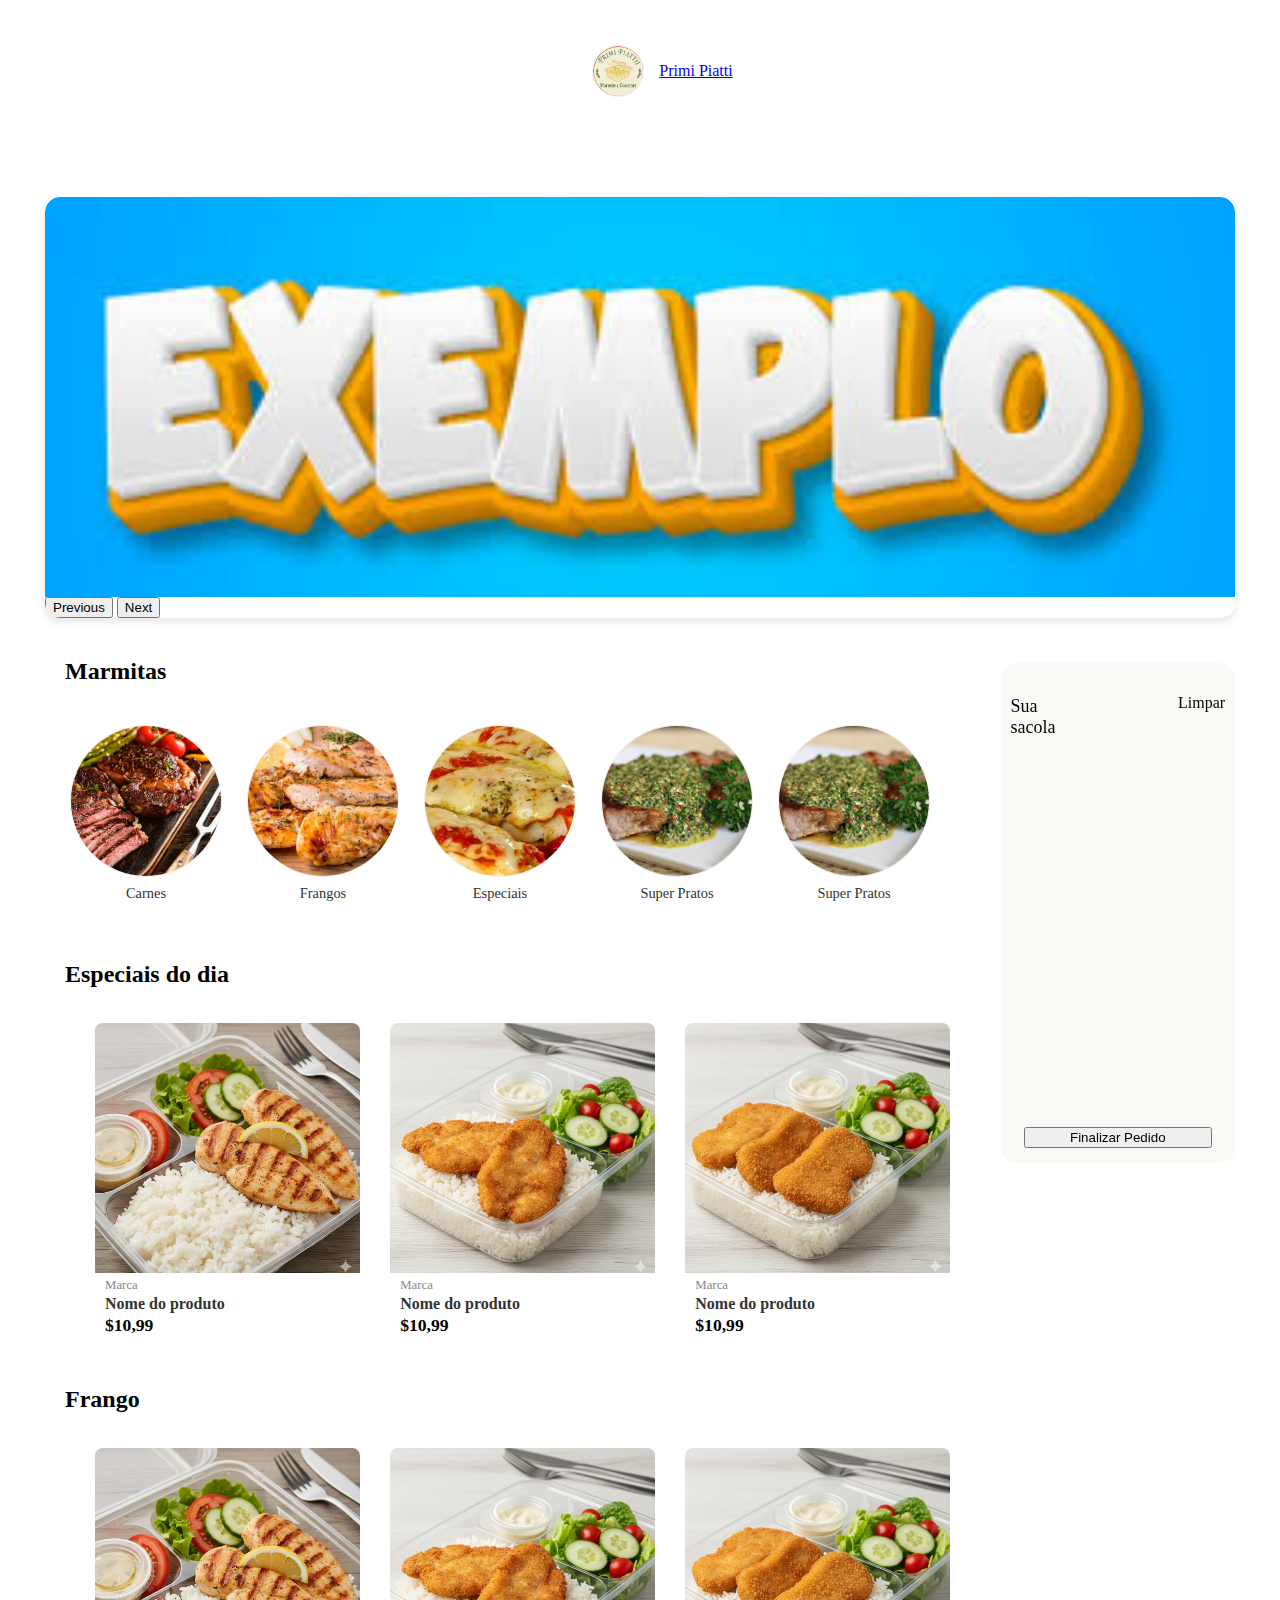
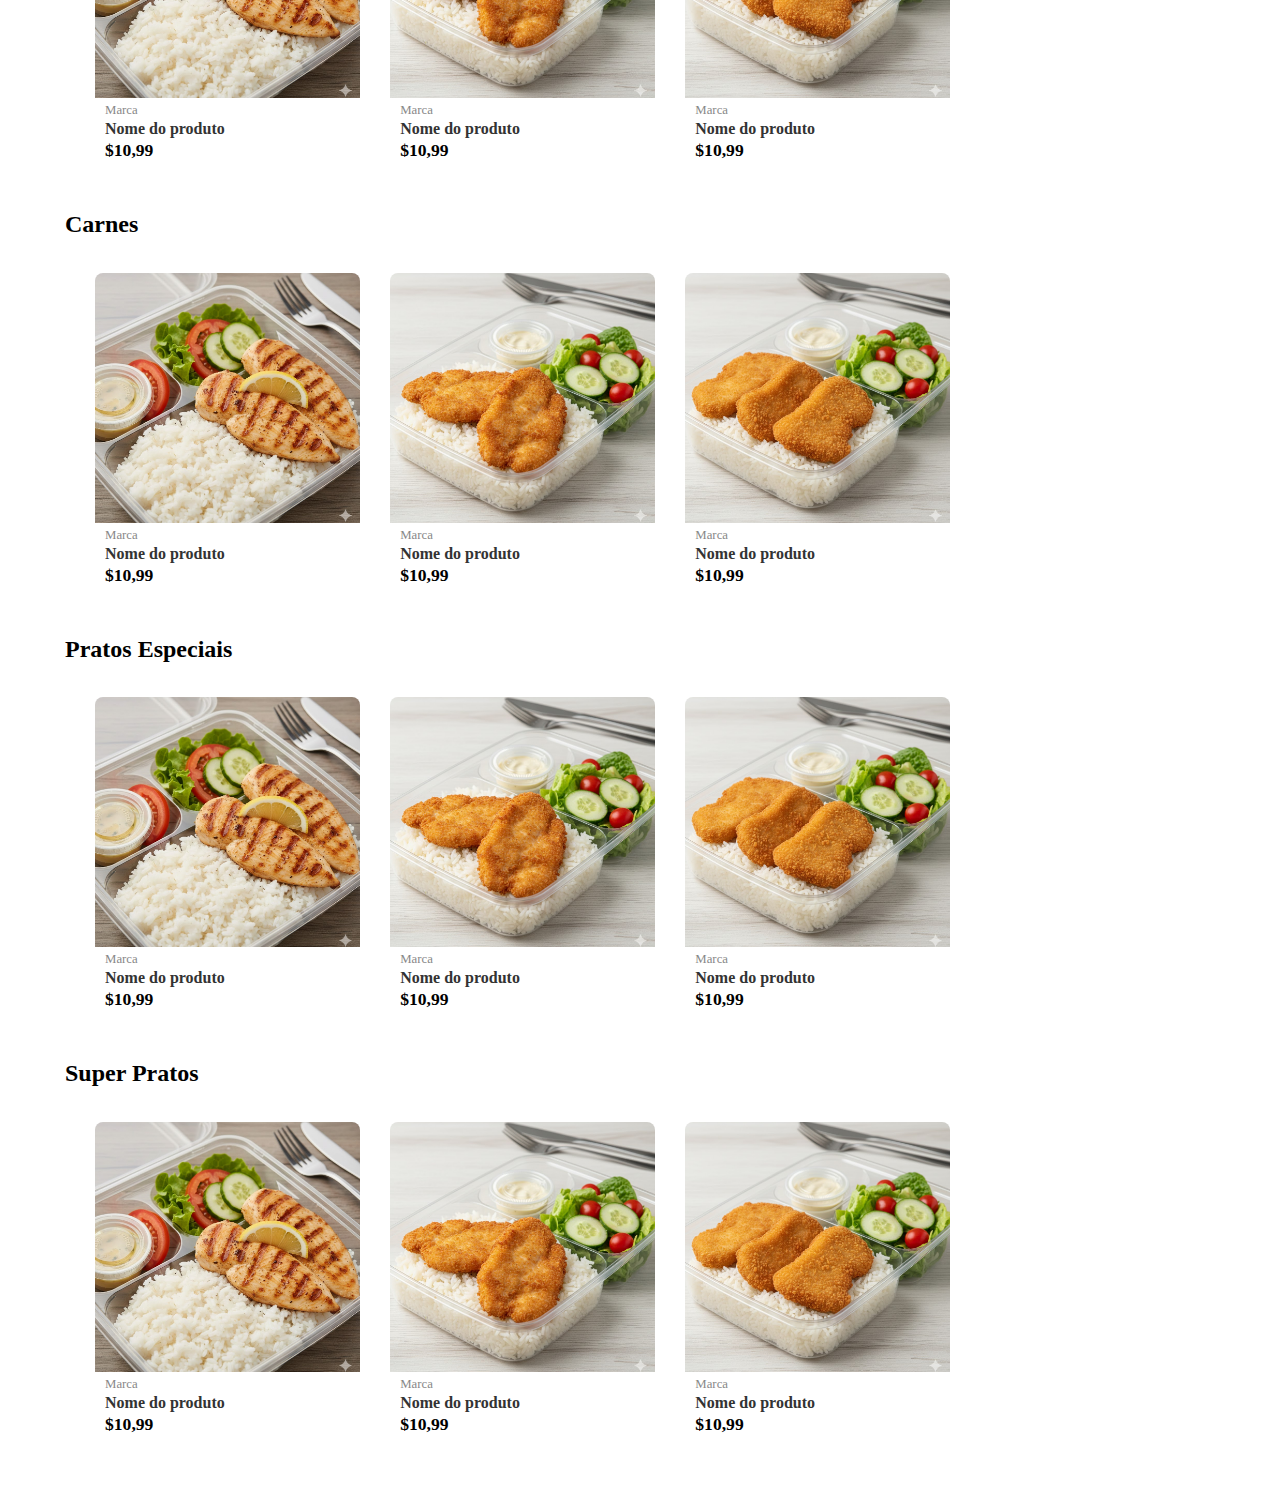
<file: index.html>
<!doctype html>
<html lang="en">

<head>
    <meta charset="utf-8">
    <meta name="viewport" content="width=device-width, initial-scale=1">
    <title>Bootstrap demo</title>
    <link href="https://cdn.jsdelivr.net/npm/bootstrap@5.3.8/dist/css/bootstrap.min.css" rel="stylesheet"
        integrity="sha384-sRIl4kxILFvY47J16cr9ZwB07vP4J8+LH7qKQnuqkuIAvNWLzeN8tE5YBujZqJLB" crossorigin="anonymous">
    <link rel="stylesheet" href="style.css">
</head>

<body style="margin: 45px;">
    <nav class="navbar navbar-dark bg-dark fixed-top" style="border-radius: 7px;">
        <div class="container-fluid" style="margin-left: 45px;">
            <a class="navbar-brand" href="#">
                <div class="logoimg"><img src="img/logo.jpg" alt="" style="max-width: 75px;"></div>
                <div class="primiLogo"> Primi Piatti</div>
            </a>


            <!-- <button class="navbar-toggler" type="button" data-bs-toggle="offcanvas"
                data-bs-target="#offcanvasDarkNavbar" aria-controls="offcanvasDarkNavbar"
                aria-label="Toggle navigation">
                <span class="navbar-toggler-icon"></span>
            </button>
            <div class="offcanvas offcanvas-end text-bg-dark" tabindex="-1" id="offcanvasDarkNavbar"
                aria-labelledby="offcanvasDarkNavbarLabel" style="border-radius: 15px;">
                <div class="offcanvas-header">
                    <h5 class="offcanvas-title" id="offcanvasDarkNavbarLabel">Menu</h5>
                    <button type="button" class="btn-close btn-close-white" data-bs-dismiss="offcanvas"
                        aria-label="Close"></button>
                </div>


                <div class="offcanvas-body" id="pedidos">

-->
                    <!-- Aqui ficaram os pedidos -->
                    <!--
                    <h3>
                        <p style="display: flex;justify-content: center; width: 100%; ">Pedido</p>
                    </h3>
                    <button type="button" class="btn btn-success"
                        style="width: 93%; position: absolute;bottom: 2%; ">Finalizar Pedido</button>

                </div>
            </div>
        </div>-->
            
    </nav>
    <div style="margin-top: 100px;"></div>
    <div id="carouselExampleInterval" class="carousel slide" data-bs-ride="carousel">
        <div class="carousel-inner">
            <div class="carousel-item active" data-bs-interval="5000">
                <img src="img/exe.jpg" class="d-block w-100" alt="...">
            </div>
            <div class="carousel-item" data-bs-interval="5000">
                <img src="img/exe.jpg" class="d-block w-100" alt="...">
            </div>
            <div class="carousel-item" data-bs-interval="5000">
                <img src="img/exe.jpg" class="d-block w-100" alt="...">
            </div>
        </div>
        <button class="carousel-control-prev" type="button" data-bs-target="#carouselExampleInterval"
            data-bs-slide="prev">
            <span class="carousel-control-prev-icon" aria-hidden="true"></span>
            <span class="visually-hidden">Previous</span>
        </button>
        <button class="carousel-control-next" type="button" data-bs-target="#carouselExampleInterval"
            data-bs-slide="next">
            <span class="carousel-control-next-icon" aria-hidden="true"></span>
            <span class="visually-hidden">Next</span>
        </button>
    </div>


    <div class="containerPrincipal" style="position: relative;">



        <div class="container2" style="max-width: 80%;justify-content: left;">

            <!-- navegação interna -->
            <div class="menu-categorias">
                <div class="titulo-secao">
                    <h2>Marmitas</h2>
                    <a href="#"></a>
                </div>

                <div class="lista-opcoes">

                    <a href="#" class="item-categoria">
                        <div class="circulo-imagem">

                            <img src="img/carnes.jpg" alt="Carnes">
                        </div>
                        <p>Carnes</p>
                    </a>

                    <a href="#" class="item-categoria">
                        <div class="circulo-imagem">
                            <img src="img/marmita_frangos.jpg" alt="Frangos">
                        </div>
                        <p>Frangos</p>
                    </a>

                    <a href="#" class="item-categoria">
                        <div class="circulo-imagem">
                            <img src="img/parmegiana.jpg" alt="Frangos">
                        </div>
                        <p>Especiais</p>
                    </a>

                    <a href="#" class="item-categoria">
                        <div class="circulo-imagem">
                            <img src="img/espcial.jpg" alt="Frangos">
                        </div>
                        <p>Super Pratos</p>
                    </a>

                    <a href="#" class="item-categoria">
                        <div class="circulo-imagem">
                            <img src="img/espcial.jpg" alt="Frangos">
                        </div>
                        <p>Super Pratos</p>
                    </a>


                </div>
            </div>

            <!-- pagina de menu das marmitas aqui ficam os pedidos cada menu esta separado por uma div lista-opcoes-wrapper -->

            <div class="lista-opcoes-wrapper">
                <h2>Especiais do dia</h2>
                <button class="nav-btn prev-btn" aria-label="Anterior">&lt;</button>

                <div class="lista-opcoes" id="listaMarmitas">
                    <div class="menu-especiais">
                        <div class="titulo-secao-especiais">

                            <a href="#"></a>
                        </div>

                        <div class="lista-cartoes">

                            <a href="#" class="cartao-produto">
                                <div class="imagem-quadrada">
                                    <img src="img/fileFrango.jpg" alt="Rabanetes">
                                </div>
                                <p class="marca">Marca</p>
                                <p class="nome-produto">Nome do produto</p>
                                <p class="preco">$10,99</p>
                            </a>

                            <a href="#" class="cartao-produto">
                                <div class="imagem-quadrada">
                                    <img src="img/milanesa.jpg" alt="Cogumelos">
                                </div>
                                <p class="marca">Marca</p>
                                <p class="nome-produto">Nome do produto</p>
                                <p class="preco">$10,99</p>
                            </a>

                            <a href="#" class="cartao-produto">
                                <div class="imagem-quadrada">
                                    <img src="img/nuggets.jpg" alt="Cogumelos">
                                </div>
                                <p class="marca">Marca</p>
                                <p class="nome-produto">Nome do produto</p>
                                <p class="preco">$10,99</p>
                            </a>

                            <a href="#" class="cartao-produto">
                                <div class="imagem-quadrada">
                                    <img src="img/passarinho.jpg" alt="Cogumelos">
                                </div>
                                <p class="marca">Marca</p>
                                <p class="nome-produto">Nome do produto</p>
                                <p class="preco">$10,99</p>
                            </a>

                            <a href="#" class="cartao-produto">
                                <div class="imagem-quadrada">
                                    <img src="img/passarinho.jpg" alt="Cogumelos">
                                </div>
                                <p class="marca">Marca</p>
                                <p class="nome-produto">Nome do produto</p>
                                <p class="preco">$10,99</p>
                            </a>

                        </div>
                    </div>
                </div>

                <button class="nav-btn next-btn" aria-label="Próximo">&gt;</button>
            </div>

            <div class="lista-opcoes-wrapper">
                <h2>Frango</h2>
                <button class="nav-btn prev-btn" aria-label="Anterior">&lt;</button>

                <div class="lista-opcoes" id="listaMarmitas2">
                    <div class="menu-especiais">
                        <div class="titulo-secao-especiais">

                            <a href="#"></a>
                        </div>

                        <div class="lista-cartoes">

                            <a href="#" class="cartao-produto">
                                <div class="imagem-quadrada">
                                    <img src="img/fileFrango.jpg" alt="Rabanetes">
                                </div>
                                <p class="marca">Marca</p>
                                <p class="nome-produto">Nome do produto</p>
                                <p class="preco">$10,99</p>
                            </a>

                            <a href="#" class="cartao-produto">
                                <div class="imagem-quadrada">
                                    <img src="img/milanesa.jpg" alt="Cogumelos">
                                </div>
                                <p class="marca">Marca</p>
                                <p class="nome-produto">Nome do produto</p>
                                <p class="preco">$10,99</p>
                            </a>

                            <a href="#" class="cartao-produto">
                                <div class="imagem-quadrada">
                                    <img src="img/nuggets.jpg" alt="Cogumelos">
                                </div>
                                <p class="marca">Marca</p>
                                <p class="nome-produto">Nome do produto</p>
                                <p class="preco">$10,99</p>
                            </a>

                            <a href="#" class="cartao-produto">
                                <div class="imagem-quadrada">
                                    <img src="img/passarinho.jpg" alt="Cogumelos">
                                </div>
                                <p class="marca">Marca</p>
                                <p class="nome-produto">Nome do produto</p>
                                <p class="preco">$10,99</p>
                            </a>

                            <a href="#" class="cartao-produto">
                                <div class="imagem-quadrada">
                                    <img src="img/passarinho.jpg" alt="Cogumelos">
                                </div>
                                <p class="marca">Marca</p>
                                <p class="nome-produto">Nome do produto</p>
                                <p class="preco">$10,99</p>
                            </a>

                        </div>
                    </div>
                </div>

                <button class="nav-btn next-btn" aria-label="Próximo">&gt;</button>
            </div>

            <div class="lista-opcoes-wrapper">
                <h2>Carnes</h2>
                <button class="nav-btn prev-btn" aria-label="Anterior">&lt;</button>

                <div class="lista-opcoes" id="listaMarmitas3">
                    <div class="menu-especiais">
                        <div class="titulo-secao-especiais">

                            <a href="#"></a>
                        </div>

                        <div class="lista-cartoes">

                            <a href="#" class="cartao-produto">
                                <div class="imagem-quadrada">
                                    <img src="img/fileFrango.jpg" alt="Rabanetes">
                                </div>
                                <p class="marca">Marca</p>
                                <p class="nome-produto">Nome do produto</p>
                                <p class="preco">$10,99</p>
                            </a>

                            <a href="#" class="cartao-produto">
                                <div class="imagem-quadrada">
                                    <img src="img/milanesa.jpg" alt="Cogumelos">
                                </div>
                                <p class="marca">Marca</p>
                                <p class="nome-produto">Nome do produto</p>
                                <p class="preco">$10,99</p>
                            </a>

                            <a href="#" class="cartao-produto">
                                <div class="imagem-quadrada">
                                    <img src="img/nuggets.jpg" alt="Cogumelos">
                                </div>
                                <p class="marca">Marca</p>
                                <p class="nome-produto">Nome do produto</p>
                                <p class="preco">$10,99</p>
                            </a>

                            <a href="#" class="cartao-produto">
                                <div class="imagem-quadrada">
                                    <img src="img/passarinho.jpg" alt="Cogumelos">
                                </div>
                                <p class="marca">Marca</p>
                                <p class="nome-produto">Nome do produto</p>
                                <p class="preco">$10,99</p>
                            </a>

                            <a href="#" class="cartao-produto">
                                <div class="imagem-quadrada">
                                    <img src="img/passarinho.jpg" alt="Cogumelos">
                                </div>
                                <p class="marca">Marca</p>
                                <p class="nome-produto">Nome do produto</p>
                                <p class="preco">$10,99</p>
                            </a>

                        </div>
                    </div>
                </div>

                <button class="nav-btn next-btn" aria-label="Próximo">&gt;</button>
            </div>

            <div class="lista-opcoes-wrapper">
                <h2>Pratos Especiais</h2>
                <button class="nav-btn prev-btn" aria-label="Anterior">&lt;</button>

                <div class="lista-opcoes" id="listaMarmitas4">
                    <div class="menu-especiais">
                        <div class="titulo-secao-especiais">

                            <a href="#"></a>
                        </div>

                        <div class="lista-cartoes">

                            <a href="#" class="cartao-produto">
                                <div class="imagem-quadrada">
                                    <img src="img/fileFrango.jpg" alt="Rabanetes">
                                </div>
                                <p class="marca">Marca</p>
                                <p class="nome-produto">Nome do produto</p>
                                <p class="preco">$10,99</p>
                            </a>

                            <a href="#" class="cartao-produto">
                                <div class="imagem-quadrada">
                                    <img src="img/milanesa.jpg" alt="Cogumelos">
                                </div>
                                <p class="marca">Marca</p>
                                <p class="nome-produto">Nome do produto</p>
                                <p class="preco">$10,99</p>
                            </a>

                            <a href="#" class="cartao-produto">
                                <div class="imagem-quadrada">
                                    <img src="img/nuggets.jpg" alt="Cogumelos">
                                </div>
                                <p class="marca">Marca</p>
                                <p class="nome-produto">Nome do produto</p>
                                <p class="preco">$10,99</p>
                            </a>

                            <a href="#" class="cartao-produto">
                                <div class="imagem-quadrada">
                                    <img src="img/passarinho.jpg" alt="Cogumelos">
                                </div>
                                <p class="marca">Marca</p>
                                <p class="nome-produto">Nome do produto</p>
                                <p class="preco">$10,99</p>
                            </a>

                            <a href="#" class="cartao-produto">
                                <div class="imagem-quadrada">
                                    <img src="img/passarinho.jpg" alt="Cogumelos">
                                </div>
                                <p class="marca">Marca</p>
                                <p class="nome-produto">Nome do produto</p>
                                <p class="preco">$10,99</p>
                            </a>

                        </div>
                    </div>
                </div>

                <button class="nav-btn next-btn" aria-label="Próximo">&gt;</button>
            </div>

            <div class="lista-opcoes-wrapper">
                <h2>Super Pratos</h2>
                <button class="nav-btn prev-btn" aria-label="Anterior">&lt;</button>

                <div class="lista-opcoes" id="listaMarmitas5">
                    <div class="menu-especiais">
                        <div class="titulo-secao-especiais">

                            <a href="#"></a>
                        </div>

                        <div class="lista-cartoes">

                            <a href="#" class="cartao-produto">
                                <div class="imagem-quadrada">
                                    <img src="img/fileFrango.jpg" alt="Rabanetes">
                                </div>
                                <p class="marca">Marca</p>
                                <p class="nome-produto">Nome do produto</p>
                                <p class="preco">$10,99</p>
                            </a>

                            <a href="#" class="cartao-produto">
                                <div class="imagem-quadrada">
                                    <img src="img/milanesa.jpg" alt="Cogumelos">
                                </div>
                                <p class="marca">Marca</p>
                                <p class="nome-produto">Nome do produto</p>
                                <p class="preco">$10,99</p>
                            </a>

                            <a href="#" class="cartao-produto">
                                <div class="imagem-quadrada">
                                    <img src="img/nuggets.jpg" alt="Cogumelos">
                                </div>
                                <p class="marca">Marca</p>
                                <p class="nome-produto">Nome do produto</p>
                                <p class="preco">$10,99</p>
                            </a>

                            <a href="#" class="cartao-produto">
                                <div class="imagem-quadrada">
                                    <img src="img/passarinho.jpg" alt="Cogumelos">
                                </div>
                                <p class="marca">Marca</p>
                                <p class="nome-produto">Nome do produto</p>
                                <p class="preco">$10,99</p>
                            </a>

                            <a href="#" class="cartao-produto">
                                <div class="imagem-quadrada">
                                    <img src="img/passarinho.jpg" alt="Cogumelos">
                                </div>
                                <p class="marca">Marca</p>
                                <p class="nome-produto">Nome do produto</p>
                                <p class="preco">$10,99</p>
                            </a>

                        </div>
                    </div>
                </div>

                <button class="nav-btn next-btn" aria-label="Próximo">&gt;</button>
            </div>

            <!-- acaba aqui a pagina das marmitas -->

        </div>
        <!-- fecha aqui a div que está determinando o tamanho para 80% -->


        <div class="containerSacola" style="justify-content: center; margin-top: 45px;">

                <p style="margin-right: 60%;font-size: 18px;">Sua sacola</p>
                <p>Limpar</p>
            

                <button type="button" class="btn btn-success" style="position: absolute; bottom: 15px; width: 80%; ">Finalizar Pedido</button>
        </div>


    </div>

    <footer>

    </footer>
    <script src="script.js"></script>
    <script src="https://cdn.jsdelivr.net/npm/bootstrap@5.3.8/dist/js/bootstrap.bundle.min.js"
        integrity="sha384-FKyoEForCGlyvwx9Hj09JcYn3nv7wiPVlz7YYwJrWVcXK/BmnVDxM+D2scQbITxI"
        crossorigin="anonymous"></script>
</body>

</html>
</file>
<file: style.css>
body {
    overflow-x: hidden;
}


#carouselExampleInterval .carousel-inner {
    /* Define uma altura máxima, mas permite que seja menor se o conteúdo for menor */
    max-height: 400px;
    /* OU, se você quiser uma altura fixa, use 'height' */
    /* height: 400px; */

    /* Garante que o conteúdo que exceder a altura seja cortado */
    overflow: hidden;
}

/* Garante que a imagem dentro se ajuste corretamente */
#carouselExampleInterval .carousel-inner .carousel-item img {
    /* Faz a imagem preencher a largura total */
    width: 100%;
    /* Garante que a imagem preencha a altura do contêiner, 
       cortando o que for necessário para manter a proporção. */
    height: 100%;
    object-fit: cover;
}


#carouselExampleInterval {
    /* Opcional: Adiciona uma pequena sombra para destacar, se desejar */
    box-shadow: 0 4px 8px rgba(0, 0, 0, 0.1);
    /* Define o arredondamento para o contêiner principal */
    border-radius: 15px;
    /* Garante que o conteúdo que exceder (as imagens) seja cortado */
    overflow: hidden;
}

#carouselExampleInterval .carousel-inner .carousel-item img {
    /* Define o mesmo arredondamento nas imagens para consistência */
    border-radius: 15px;
}


.menu-categorias {
    /* Define uma largura máxima para o bloco que será centralizado */
    max-width: 900px;
    /* Ajuste este valor conforme o layout desejado */

    /* Centraliza o bloco na horizontal */
    margin-left: auto;
    margin-right: auto;

    padding: 20px;
}

.titulo-secao {
    display: flex;
    justify-content: space-between;
    /* Alinha o título e o ícone > nas extremidades */
    align-items: center;
    margin-bottom: 15px;
}

.lista-opcoes {
    /* Usa Flexbox para colocar os itens lado a lado */
    display: flex;
    /* Permite que os itens sejam enrolados se não houver espaço (útil para mobile) */
    flex-wrap: nowrap;
    /* Remove a barra de rolagem horizontal padrão do navegador (se necessário) */
    overflow-x: auto;
    /* Adiciona espaço entre os itens */
    gap: 15px;
}

.item-categoria {
    /* Configura o item como um bloco de coluna (imagem em cima, texto em baixo) */
    display: flex;
    flex-direction: column;
    align-items: center;
    /* Centraliza a imagem e o texto */
    text-decoration: none;
    /* Remove o sublinhado do link */
    color: #333;
    /* Cor do texto (ajuste conforme o seu design) */
    /* Garante que o item não diminua de tamanho, forçando o scroll (se houver muitos) */
    flex-shrink: 0;

    padding: 5px;
}

.circulo-imagem {
    /* Define largura e altura iguais para formar um quadrado */
    width: 150px;
    height: 150px;
    /* ARREDONDAMENTO MÁXIMO (50%) para transformar o quadrado em círculo */
    border-radius: 50%;

    /* Centraliza a imagem no meio do círculo */
    display: flex;
    justify-content: center;
    align-items: center;

    /* Opcional: Borda fina e fundo claro */
    border: 1px solid #eee;
    background-color: #f7f7f7;

    /* Garante que a imagem que exceder o círculo seja cortada */
    overflow: hidden;
}

.navbar-brand {
    display: flex;
    justify-content: center;
    align-items: center;

}

.primiLogo {
    padding-left: 15px;
}

/* parte do logo */
.logoimg {
    /* Define largura e altura iguais para formar um quadrado */
    width: 50px;
    height: 50px;
    /* ARREDONDAMENTO MÁXIMO (50%) para transformar o quadrado em círculo */
    border-radius: 50%;

    /* Centraliza a imagem no meio do círculo */
    display: flex;
    justify-content: center;
    align-items: center;

    /* Opcional: Borda fina e fundo claro */
    border: 1px solid #eee;
    background-color: #f7f7f7;

    /* Garante que a imagem que exceder o círculo seja cortada */
    overflow: hidden;
}



.circulo-imagem img {
    /* Faz a imagem preencher o espaço do contêiner */
    width: 100%;
    height: 100%;
    /* Garante que a imagem preencha o círculo sem ser esticada, cortando o que for necessário */
    object-fit: cover;
}

.item-categoria p {
    /* Estilo do texto (Carnes, Frangos, etc.) */
    margin-top: 8px;
    font-size: 0.9em;
    text-align: center;
}


/* Reutilize o estilo do título (ajustando a cor se necessário) */
.titulo-secao-especiais {
    display: flex;
    justify-content: space-between;
    align-items: center;
    margin-bottom: 15px;
    padding: 0 20px;
    /* Adicione padding se o contêiner principal não tiver */
}

/* O contêiner da lista de cartões usa a mesma lógica de scroll horizontal */
.lista-cartoes {
    display: flex;
    flex-wrap: nowrap;
    overflow-x: auto;
    gap: 10px;
    /* Espaçamento menor entre os cartões */
    padding: 0 20px 20px;
    /* Padding no final para a rolagem e na lateral */
}


.cartao-produto {
    /* Define o tamanho base do cartão para a rolagem */
    width: calc(33.33% - 20px);
    flex-shrink: 0;
    /* Impede que o cartão diminua */
    margin: 0 10px;
    /* Estilos do cartão */
    text-decoration: none;
    color: #333;
    background-color: #fff;
    /* Adiciona um leve arredondamento */
    border-radius: 8px;

    /* Ajuste o alinhamento do texto abaixo da imagem */
    display: block;
}

.imagem-quadrada {
    /* Define a largura e altura iguais para o contêiner da imagem */
    width: 100%;
    height: 250px;
    /* Use o mesmo valor da largura do .cartao-produto para ficar quadrado */

    /* Arredondamento apenas no topo para combinar com o cartão */
    border-top-left-radius: 8px;
    border-top-right-radius: 8px;

    /* Garante que a imagem siga o arredondamento */
    overflow: hidden;
}

.imagem-quadrada img {
    /* Garante que a imagem preencha o espaço sem distorção */
    width: 100%;
    height: 100%;
    object-fit: cover;
}


.cartao-produto .marca {
    /* Estilo da palavra "Marca" */
    font-size: 0.8em;
    color: #888;
    margin: 5px 10px 0;
}

.cartao-produto .nome-produto {
    /* Estilo do nome do produto */
    font-size: 1em;
    font-weight: 600;
    margin: 2px 10px;
    /* Garante que o texto não quebre em várias linhas (ajuste se precisar) */
    white-space: nowrap;
    overflow: hidden;
    text-overflow: ellipsis;
}

.cartao-produto .preco {
    /* Estilo do preço */
    font-size: 1.1em;
    font-weight: 700;
    color: #000;
    /* Cor escura para destaque */
    margin: 2px 10px 10px;
    /* Espaço na parte de baixo */
}

/* Parte de especiais do dia */
.lista-opcoes-wrapper {
    /* Contêiner que envolve tudo, deve ser posicionado relativo */
    position: relative;
    padding: 0 20px;
    /* Adicione padding se o contêiner externo não tiver */
}

.lista-opcoes {
    /* Mantém as propriedades de rolagem horizontal */
    display: flex;
    overflow-x: auto;
    gap: 15px;
    /* Adicione padding lateral esquerdo/direito se remover o padding do wrapper */
}

.nav-btn {
    /* Estilo básico do botão */
    position: absolute;
    top: 50%;
    /* Alinha verticalmente ao centro */
    transform: translateY(-50%);
    background-color: rgba(255, 255, 255, 0.8);
    border: 1px solid #ccc;
    border-radius: 50%;
    width: 35px;
    height: 35px;
    cursor: pointer;
    font-size: 1.2em;
    font-weight: bold;
    z-index: 10;
    /* Garante que fique acima dos itens */
}

.prev-btn {
    left: 10px;
    /* Posição à esquerda (ajuste conforme o padding) */
    display: none;
    /* Começa escondido, só aparece com scroll (JS) */
}

.next-btn {
    right: 10px;
    /* Posição à direita (ajuste conforme o padding) */
}


/* ocultar a barra embaixo */


.lista-opcoes,
.lista-cartoes {
    /* Mantém a rolagem, mas oculta a barra */
    overflow-x: auto;
}

/* Oculta a barra de rolagem para Chrome, Safari e Edge */
.lista-opcoes::-webkit-scrollbar,
.lista-cartoes::-webkit-scrollbar {
    display: none;
}

.lista-opcoes,
.lista-cartoes {
    /* Oculta a barra de rolagem para Firefox */
    scrollbar-width: none;
}

/* botos de rolagem do menu das */
/* Estilo Base para os Botões */
.nav-btn {
    /* ... (outras propriedades do botão, como posição e tamanho) ... */

    /* Adiciona uma transição suave para as mudanças de estilo */
    transition: background-color 0.2s, transform 0.1s, box-shadow 0.1s;
}

/* Efeito ao Passar o Mouse */
.nav-btn:hover {
    background-color: rgba(255, 255, 255, 1);
    /* Fundo mais opaco no hover */
    box-shadow: 0 2px 4px rgba(0, 0, 0, 0.2);
}

/* Efeito ao Clicar (Animação de "Pressionar") */
.nav-btn:active {
    /* Efeito sutil de compressão/movimento para baixo/dentro */
    transform: translateY(-50%) scale(0.95);

    /* Remove a sombra para simular que o botão está pressionado */
    box-shadow: none;

    /* Opcional: Altera a cor de fundo */
    background-color: #eee;
}


/* Modal */


/* Estilo do Modal (Mesmo princípio do anterior) */
.modal {
    display: none;
    position: fixed;
    z-index: 1000;
    left: 0;
    top: 0;
    width: 100%;
    height: 100%;
    overflow: auto;
    background-color: rgba(0, 0, 0, 0.8);
}

/* Conteúdo do Modal (Estrutura principal) */
.modal-conteudo-produto {
    background-color: #fff;
    margin: 5% auto;
    /* Um pouco mais para cima */
    padding: 30px;
    border-radius: 8px;
    width: 90%;
    max-width: 800px;
    /* Mais largo para caber as duas colunas */
    box-shadow: 0 5px 15px rgba(0, 0, 0, 0.3);
    position: relative;
}

/* Estrutura Flex para as Duas Colunas */
.produto-detalhes {
    display: flex;
    gap: 20px;
    align-items: flex-start;
    /* Alinha o conteúdo ao topo */
}

/* Coluna da Imagem */
.produto-imagem {
    flex: 1;
    /* Ocupa 1 parte do espaço */
}

.produto-imagem img {
    max-width: 100%;
    height: auto;
    border-radius: 4px;
}

/* Coluna das Informações */
.produto-info {
    flex: 2;
    /* Ocupa 2 partes do espaço (maior que a imagem) */
}

.preco-modal {
    font-size: 1.8em;
    color: #c9302c;
    /* Exemplo de cor de destaque para o preço */
    font-weight: bold;
    margin: 10px 0 20px 0;
}

.btn-adicionar {
    background-color: #5cb85c;
    /* Verde para ação */
    color: white;
    padding: 10px 15px;
    text-decoration: none;
    border-radius: 4px;
    margin-left: 15px;
    display: inline-block;
}

/* Botão de Fechar */
.fechar-btn {
    color: #aaa;
    position: absolute;
    top: 10px;
    right: 20px;
    font-size: 35px;
    font-weight: bold;
    cursor: pointer;
}



/* container da sacola */

.containerSacola {
    /* O elemento deve ter largura e altura definidas */
    position: sticky; /* Habilita o modo "grudento" */
    top: 25%;        /* O elemento vai grudar quando seu topo atingir 10px do topo da viewport */
    width: 20%;
    background-color: rgba(243, 243, 235, 0.521);
    padding: 15px;
    box-sizing: border-box; /* Garante que o padding não aumente a largura */
    border-radius: 15px;
    height: 500px;
    display: flex;
    
}
.containerPrincipal {
    display: flex; 
    width: 100%;
    position: relative;
    
}

.container2 {
    width: 80%;
    /* Adicione padding ou margin para que o conteúdo não fique sob a sacola */
    padding-right: 20px;
}
</file>
